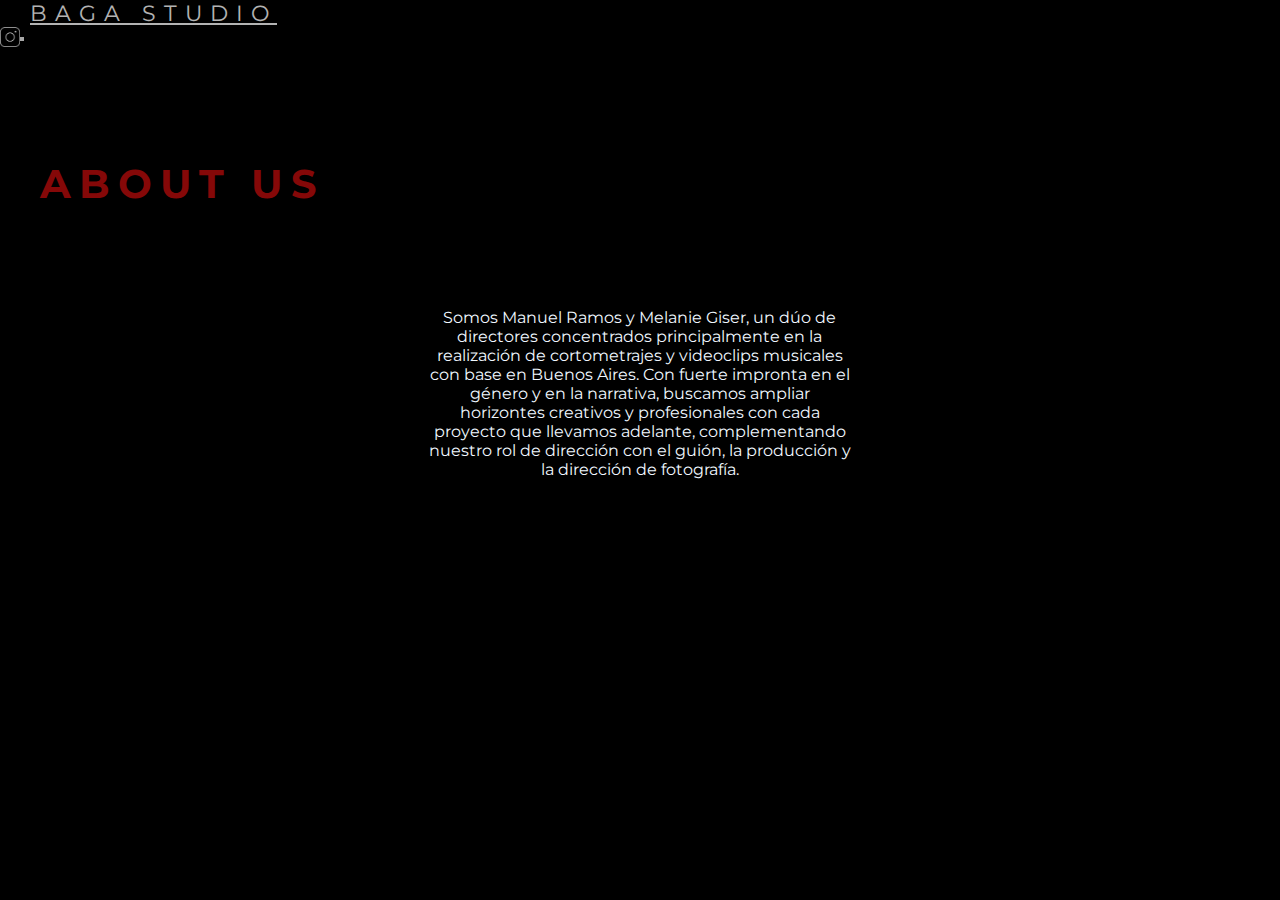
<file: pages/aboutus.html>
<!DOCTYPE html>
<html lang="en">

<head>
    <meta charset="UTF-8">
    <meta http-equiv="X-UA-Compatible" content="IE=edge">
    <meta name="viewport" content="width=device-width, initial-scale=1.0">
    <link href="https://cdn.jsdelivr.net/npm/bootstrap@5.1.3/dist/css/bootstrap.min.css" rel="stylesheet"
        integrity="sha384-1BmE4kWBq78iYhFldvKuhfTAU6auU8tT94WrHftjDbrCEXSU1oBoqyl2QvZ6jIW3" crossorigin="anonymous">
    <link rel="preconnect" href="https://fonts.googleapis.com">
    <link rel="preconnect" href="https://fonts.gstatic.com" crossorigin>
    <link href="https://cdn.jsdelivr.net/npm/bootstrap@5.1.3/dist/css/bootstrap.min.css" rel="stylesheet"
        integrity="sha384-1BmE4kWBq78iYhFldvKuhfTAU6auU8tT94WrHftjDbrCEXSU1oBoqyl2QvZ6jIW3" crossorigin="anonymous">

    <link
        href="https://fonts.googleapis.com/css2?family=Macondo&family=Oswald:wght@200&family=Permanent+Marker&display=swap"
        rel="stylesheet">
    <link rel="preconnect" href="https://fonts.googleapis.com">
    <link rel="preconnect" href="https://fonts.gstatic.com" crossorigin>
    <link
        href="https://fonts.googleapis.com/css2?family=Josefin+Sans:ital,wght@0,100;0,200;0,300;0,500;0,600;0,700;1,100;1,200;1,300;1,400;1,500;1,600;1,700&family=Montserrat:wght@300&display=swap"
        rel="stylesheet">
    <link rel="stylesheet" href="../css/styles.css">

    <link rel="shortcut icon" href="../imagenes/BagaStudio_logo.png" type="image/x-icon">

    <title>Baga Studio | Contacto</title>
</head>

<body class="fondo">
    <header>
        <nav class="navbar navbar-light  fixed-top">
            <div class="container-fluid ">
                <a id="anchor__bagaStudio__logo" class="navbar-brand baga font" style="color:white ;"
                    href="../index.html">BAGA STUDIO</a>
                <div class="derecha">
                    <a href="https://www.instagram.com/bagastuddio/" target="new" class="logo__insatagram__navbar"
                        title="Instagram Baga"><img src="../imagenes/instagram_logo.png" alt="Instagram" width="20"
                            height="20"></a>
                    <button class="navbar-toggler" type="button" data-bs-toggle="offcanvas"
                        data-bs-target="#offcanvasNavbar" aria-controls="offcanvasNavbar">
                        <span class="navbar-toggler-icon"></span>
                    </button>
                </div>
                <div class="offcanvas offcanvas-end" tabindex="-1" id="offcanvasNavbar"
                    aria-labelledby="offcanvasNavbarLabel">
                    <div class="offcanvas-header">

                        <button type="button" class="btn-close text-reset" data-bs-dismiss="offcanvas"
                            aria-label="Close"></button>

                    </div>
                    <div class="offcanvas-body">
                        <ul class="navbar-nav justify-content-end flex-grow-1 pe-3">
                            <li class="nav-item">
                                <a class="nav-link active text-underline-hover" aria-current="page"
                                    href="../index.html">HOME</a>
                            </li>
                            <li class="nav-item">
                                <a class="nav-link active" href="./works.html">VIDEOCLIPS</a>
                            </li>
                            <li class="nav-item">
                                <a class="nav-link active" href="./shortfilms.html">SHORTFILMS</a>
                            </li>
                            <li class="nav-item">
                                <a class="nav-link active" href="./aboutus.html">ABOUT US</a>
                            </li>
                            <li class="nav-item">
                                <a class="nav-link active" href="contacto.html">CONTACT</a>
                            </li>
                        </ul>
                    </div>
                </div>
            </div>
        </nav>
    </header>

    <section id="aboutUs__tituloYtexto__container">

        <div id="aboutUs__titulo__container">
            <h2>ABOUT US</h2>
        </div>

        <div id="aboutUs__texto__container">
            <p>Somos Manuel Ramos y Melanie Giser, un dúo de directores concentrados principalmente en la realización de
                cortometrajes y videoclips musicales con base en Buenos Aires. Con fuerte impronta en el género y en la
                narrativa, buscamos ampliar horizontes creativos y profesionales con cada proyecto que llevamos
                adelante, complementando nuestro rol de dirección con el guión, la producción y la dirección de
                fotografía.
        </div>

    </section>

    <script src="https://cdn.jsdelivr.net/npm/bootstrap@5.1.3/dist/js/bootstrap.bundle.min.js"
        integrity="sha384-ka7Sk0Gln4gmtz2MlQnikT1wXgYsOg+OMhuP+IlRH9sENBO0LRn5q+8nbTov4+1p"
        crossorigin="anonymous"></script>
</body>

</html>
</file>
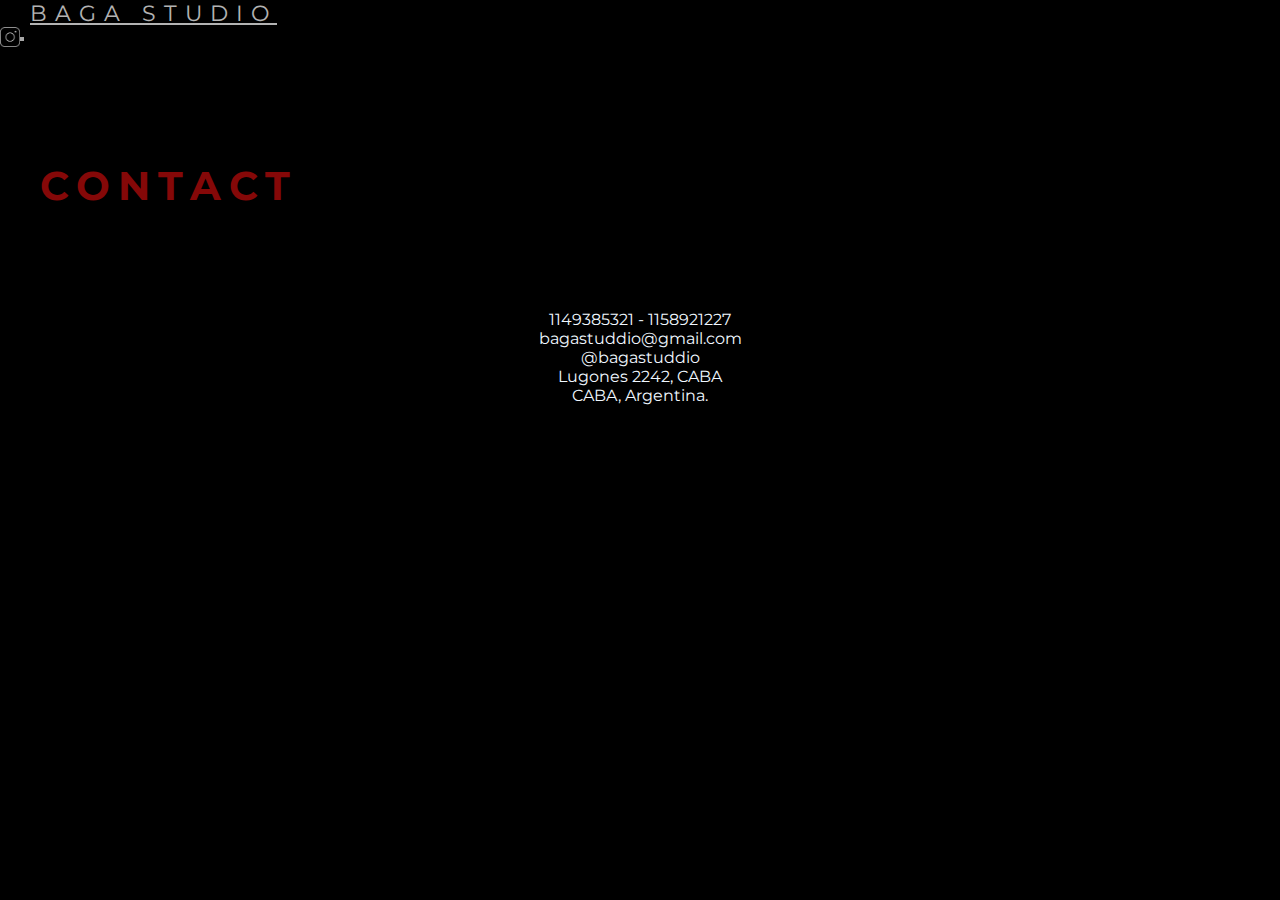
<file: pages/contacto.html>
<!DOCTYPE html>
<html lang="en">

<head>
    <meta charset="UTF-8">
    <meta http-equiv="X-UA-Compatible" content="IE=edge">
    <meta name="viewport" content="width=device-width, initial-scale=1.0">
    <link href="https://cdn.jsdelivr.net/npm/bootstrap@5.1.3/dist/css/bootstrap.min.css" rel="stylesheet"
        integrity="sha384-1BmE4kWBq78iYhFldvKuhfTAU6auU8tT94WrHftjDbrCEXSU1oBoqyl2QvZ6jIW3" crossorigin="anonymous">
    <link rel="preconnect" href="https://fonts.googleapis.com">
    <link rel="preconnect" href="https://fonts.gstatic.com" crossorigin>
    <link href="https://cdn.jsdelivr.net/npm/bootstrap@5.1.3/dist/css/bootstrap.min.css" rel="stylesheet"
        integrity="sha384-1BmE4kWBq78iYhFldvKuhfTAU6auU8tT94WrHftjDbrCEXSU1oBoqyl2QvZ6jIW3" crossorigin="anonymous">

    <link
        href="https://fonts.googleapis.com/css2?family=Macondo&family=Oswald:wght@200&family=Permanent+Marker&display=swap"
        rel="stylesheet">
    <link rel="preconnect" href="https://fonts.googleapis.com">
    <link rel="preconnect" href="https://fonts.gstatic.com" crossorigin>
    <link
        href="https://fonts.googleapis.com/css2?family=Josefin+Sans:ital,wght@0,100;0,200;0,300;0,500;0,600;0,700;1,100;1,200;1,300;1,400;1,500;1,600;1,700&family=Montserrat:wght@300&display=swap"
        rel="stylesheet">
    <link rel="stylesheet" href="../css/styles.css">

    <link rel="shortcut icon" href="../imagenes/BagaStudio_logo.png" type="image/x-icon">

    <title>Baga Studio | Contacto</title>
</head>

<body class="fondo">
    <header>
        <nav class="navbar navbar-light  fixed-top">
            <div class="container-fluid ">
                <a id="anchor__bagaStudio__logo" class="navbar-brand baga font" style="color:white ;"
                    href="../index.html">BAGA STUDIO</a>
                <div class="derecha">
                    <a href="https://www.instagram.com/bagastuddio/" target="new" class="logo__insatagram__navbar"
                        title="Instagram Baga"><img src="../imagenes/instagram_logo.png" alt="Instagram" width="20"
                            height="20"></a>
                    <button class="navbar-toggler" type="button" data-bs-toggle="offcanvas"
                        data-bs-target="#offcanvasNavbar" aria-controls="offcanvasNavbar">
                        <span class="navbar-toggler-icon"></span>
                    </button>
                </div>
                <div class="offcanvas offcanvas-end" tabindex="-1" id="offcanvasNavbar"
                    aria-labelledby="offcanvasNavbarLabel">
                    <div class="offcanvas-header">

                        <button type="button" class="btn-close text-reset" data-bs-dismiss="offcanvas"
                            aria-label="Close"></button>

                    </div>
                    <div class="offcanvas-body">
                        <ul class="navbar-nav justify-content-end flex-grow-1 pe-3">
                            <li class="nav-item">
                                <a class="nav-link active text-underline-hover" aria-current="page"
                                    href="../index.html">HOME</a>
                            </li>
                            <li class="nav-item">
                                <a class="nav-link active" href="./works.html">VIDEOCLIPS</a>
                            </li>
                            <li class="nav-item">
                                <a class="nav-link active" href="./shortfilms.html">SHORTFILMS</a>
                            </li>
                            <li class="nav-item">
                                <a class="nav-link active" href="./aboutus.html">ABOUT US</a>
                            </li>
                            <li class="nav-item">
                                <a class="nav-link active" href="contacto.html">CONTACT</a>
                            </li>
                        </ul>
                    </div>
                </div>
            </div>
        </nav>
    </header>

    <main>
        <section class="container-fluid contacto">

            <div id="contacto__titulo__container" class="col-2">
                <h2 class="contacto__titulo">CONTACT</h2>
            </div>
            <div id="contactUs__information__container">

                <p class="contenedorinfo--itemC"> <a>1149385321 - 1158921227</a></p>
                <p class="contenedorinfo--itemC">bagastuddio@gmail.com</p>
                <p class="contenedorinfo--itemC">@bagastuddio</p>
                <p class="contenedorinfo--itemC">Lugones 2242, CABA </p>
                <p class="contenedorinfo--itemC">CABA, Argentina.</p>
            </div>


        </section>
    </main>


    <script src="https://cdn.jsdelivr.net/npm/bootstrap@5.1.3/dist/js/bootstrap.bundle.min.js"
        integrity="sha384-ka7Sk0Gln4gmtz2MlQnikT1wXgYsOg+OMhuP+IlRH9sENBO0LRn5q+8nbTov4+1p"
        crossorigin="anonymous"></script>
</body>

</html>
</file>
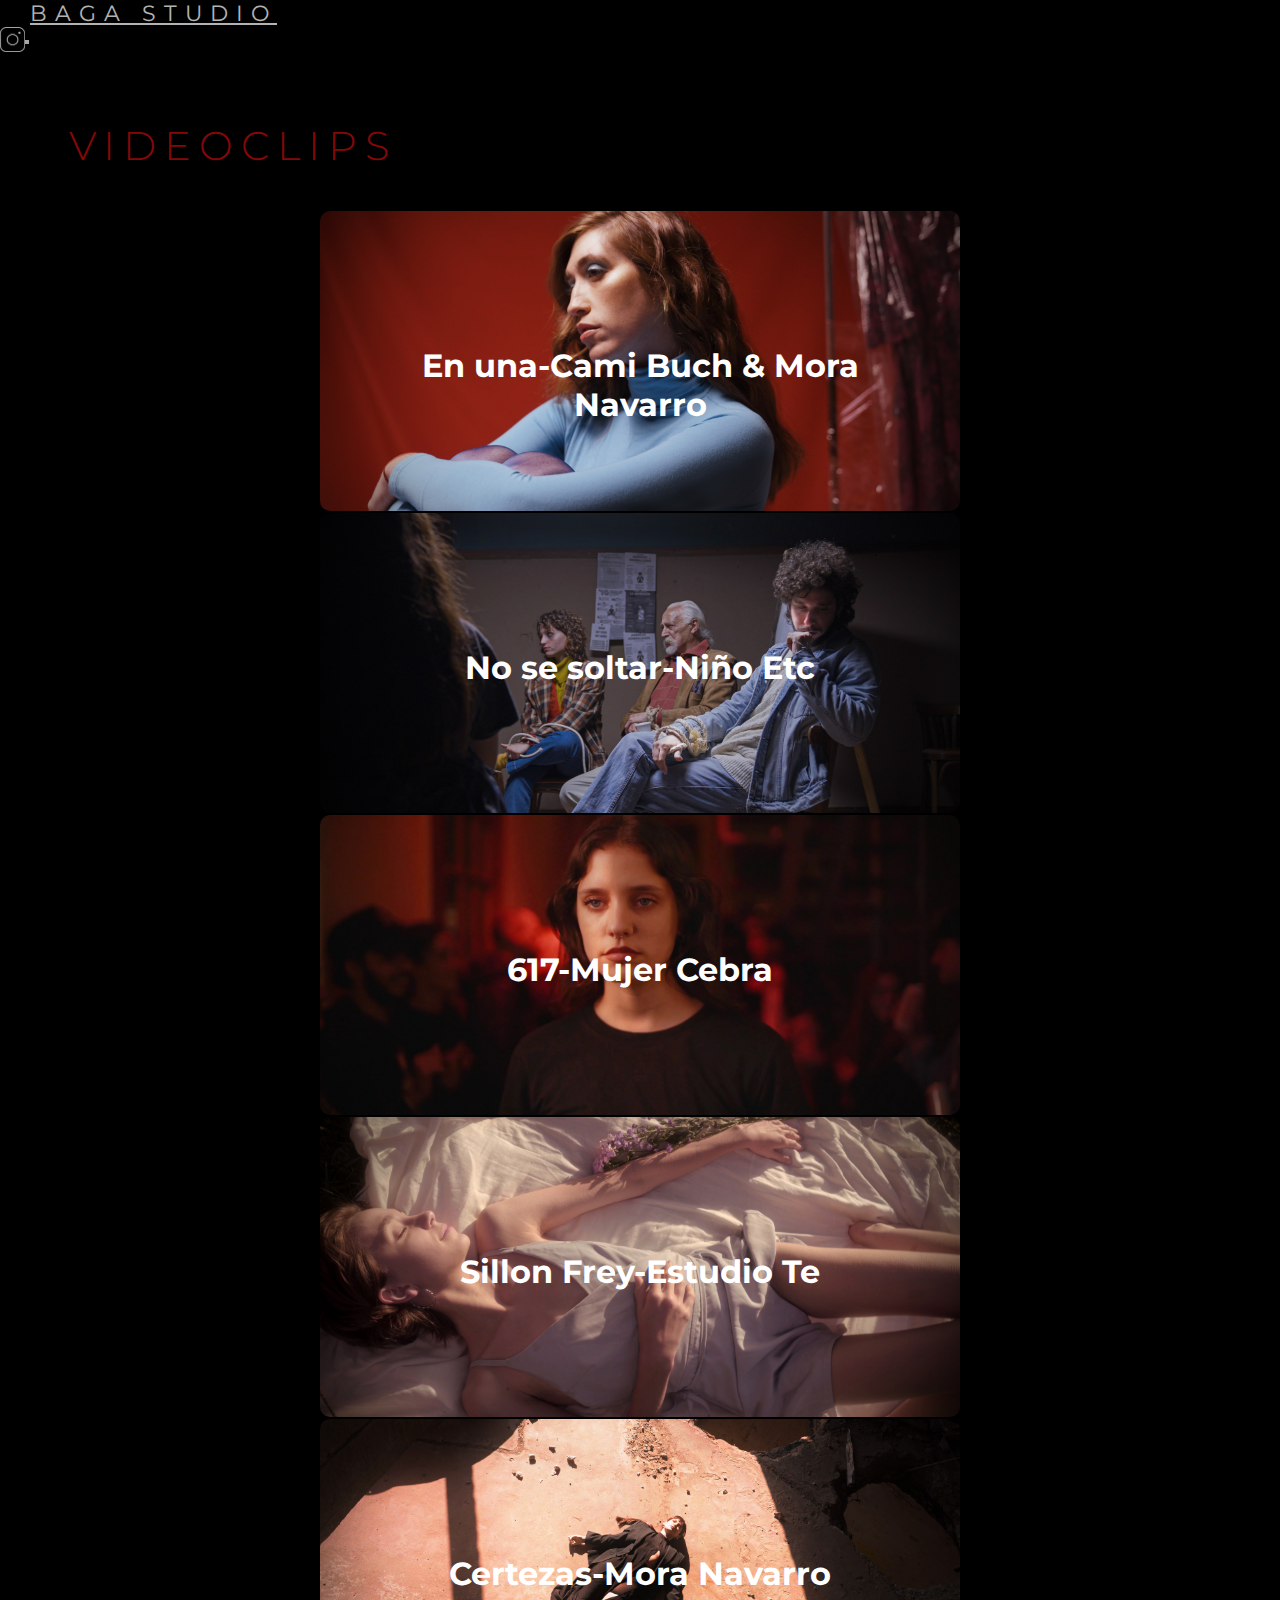
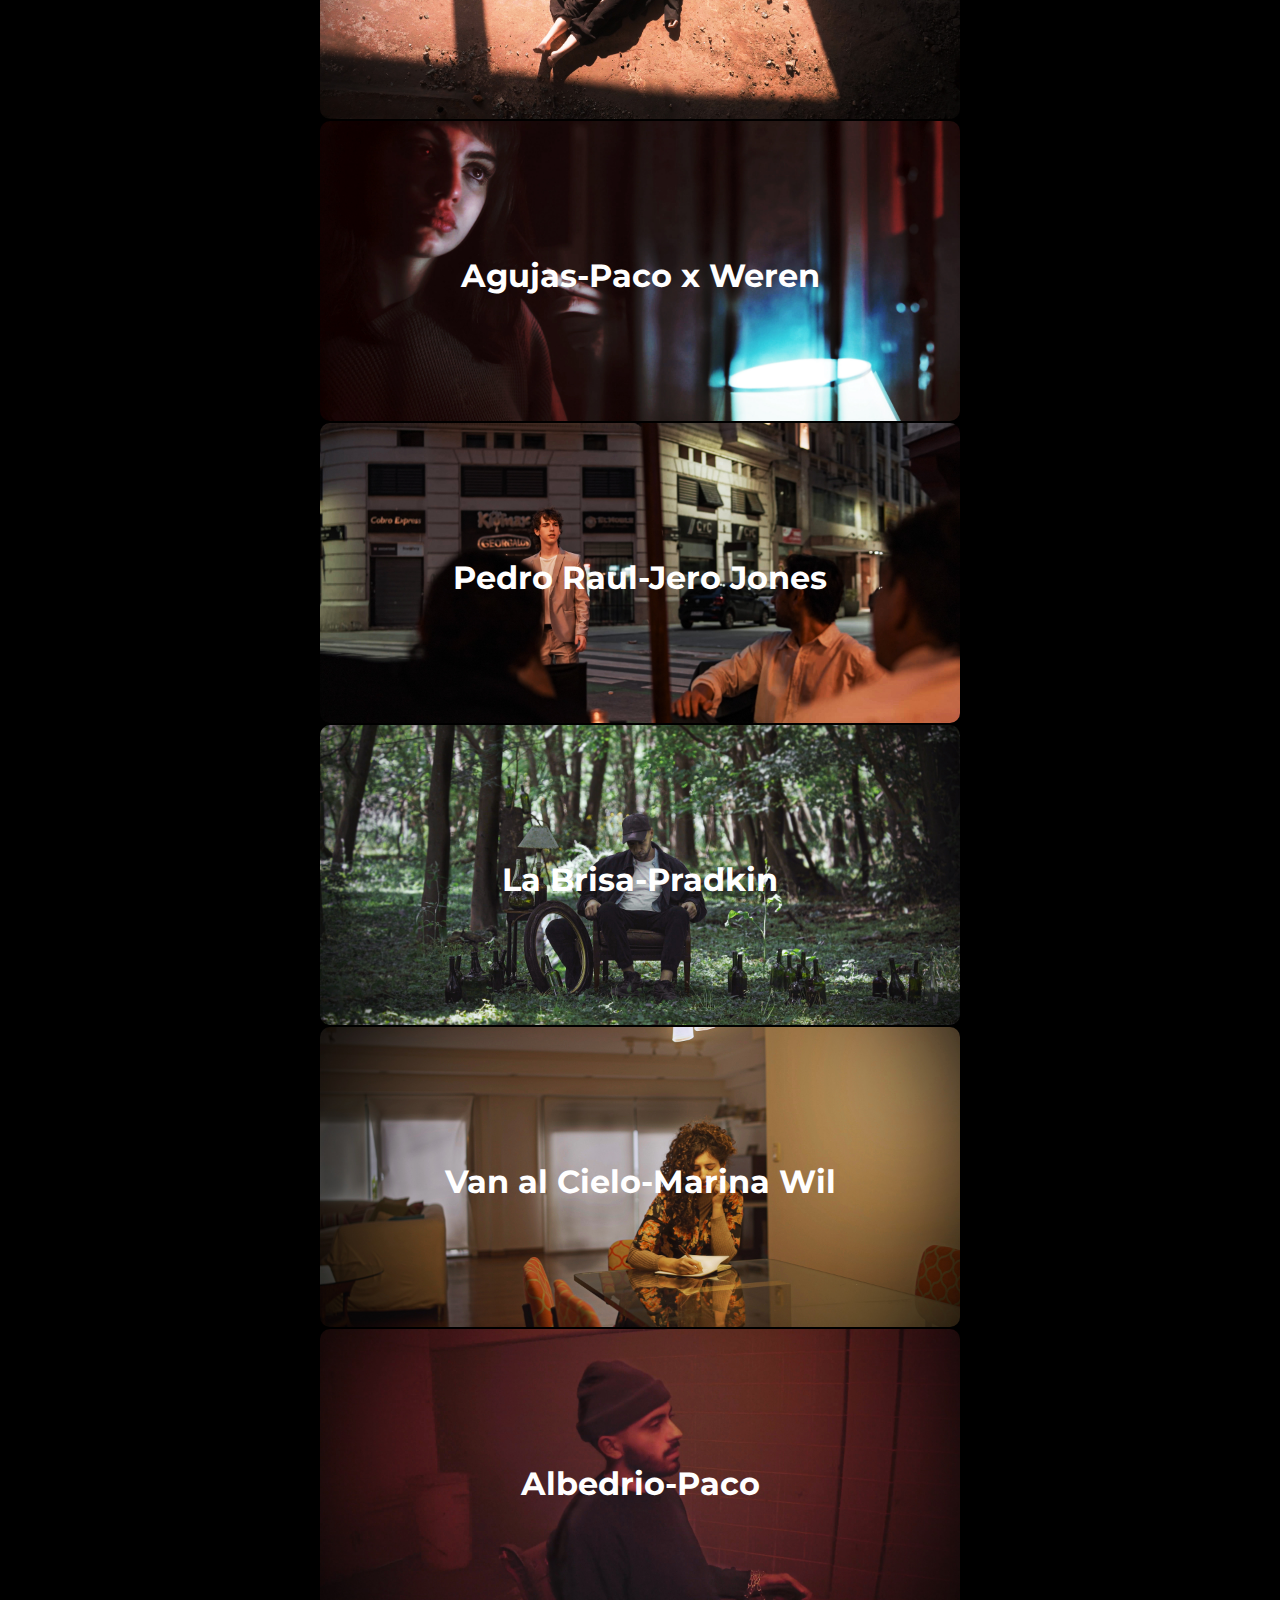
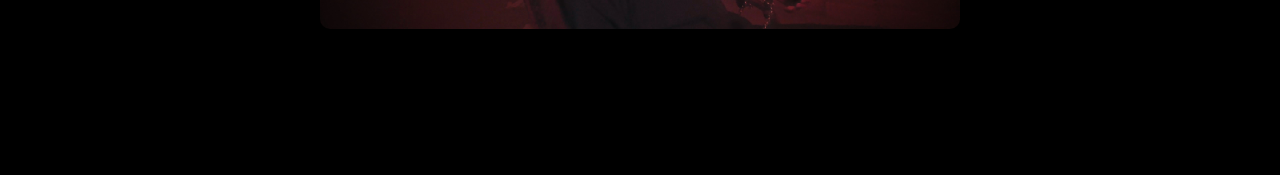
<file: pages/works.html>
<!DOCTYPE html>
<html lang="en">

<head>
    <meta charset="UTF-8">
    <meta http-equiv="X-UA-Compatible" content="IE=edge">
    <meta name="viewport" content="width=device-width, initial-scale=1.0">

    <!--Estilos-->
    <link href="https://cdn.jsdelivr.net/npm/bootstrap@5.1.3/dist/css/bootstrap.min.css" rel="stylesheet"
        integrity="sha384-1BmE4kWBq78iYhFldvKuhfTAU6auU8tT94WrHftjDbrCEXSU1oBoqyl2QvZ6jIW3" crossorigin="anonymous">
    <link rel="stylesheet" href="../css/styles.css">

    <!--Tpografias-->
    <link rel="preconnect" href="https://fonts.googleapis.com">
    <link rel="preconnect" href="https://fonts.gstatic.com" crossorigin>
    <link
        href="https://fonts.googleapis.com/css2?family=Fira+Sans&family=Montserrat:ital,wght@0,100;0,200;0,300;0,400;0,500;0,600;0,700;0,800;0,900;1,100;1,200;1,300;1,400;1,500;1,600;1,700;1,800;1,900&display=swap"
        rel="stylesheet">

    <link rel="shortcut icon" href="../imagenes/BagaStudio_logo.png" type="image/x-icon">

    <title>Baga Studio | VideoClips</title>
</head>

<body class="fondoNegro__body">


    <div class="works__container">

        <div class="navBar">
            <nav class="navbar navbar-light  fixed-top">
                <div class="container-fluid ">
                    <div>
                        <a id="anchor__bagaStudio__logo" class="navbar-brand baga font" href="../index.html">BAGA
                            STUDIO</a>
                    </div>

                    <div class="derecha">
                        <a href="https://www.instagram.com/bagastuddio/" target="new" title="Instagram Baga"><img
                                src="../imagenes/instagram_logo.png" alt="Instagram" class="logo__insatagram__navbar"
                                width="25" height="25"></a>
                        <button class="navbar-toggler" type="button" data-bs-toggle="offcanvas"
                            data-bs-target="#offcanvasNavbar" aria-controls="offcanvasNavbar">
                            <span class="navbar-toggler-icon"></span>
                        </button>
                    </div>
                    <div class="offcanvas offcanvas-end" tabindex="-1" id="offcanvasNavbar"
                        aria-labelledby="offcanvasNavbarLabel">
                        <div id="btn-close__contenedor" class="offcanvas-header">

                            <button type="button" class="btn-close text-reset" data-bs-dismiss="offcanvas"
                                aria-label="Close"></button>
                        </div>
                        <div class="offcanvas-body">
                            <ul class="navbar-nav justify-content-end flex-grow-1 pe-3">
                                <li class="nav-item">
                                    <a class="nav-link active text-underline-hover" aria-current="page"
                                        href="../index.html">HOME</a>
                                </li>
                                <li class="nav-item">
                                    <a class="nav-link active" href="./works.html">VIDEOCLIPS</a>
                                </li>
                                <li class="nav-item"><a class="nav-link active" href="./shortfilms.html">SHORTFILMS</a>

                                </li>
                                <li class="nav-item">
                                    <a class="nav-link active" href="./aboutus.html">ABOUT US</a>
                                </li>
                                <li class="nav-item">
                                    <a class="nav-link active" href="./contacto.html">CONTACT</a>
                                </li>
                            </ul>
                        </div>
                    </div>
                </div>
            </nav>
        </div>


        <div class="works__nombresDeArtistas__container container">
            <div class="row">
                <div class="col-12 col-md-12">
                    <h2>VIDEOCLIPS</h2>
                </div>

            </div>
        </div>


        <section id="imagenes__container" class="works__imagenes__container">
            <div class="centrar__imagenes__container">
                <!--Contenido Dinamico-->
            </div>
        </section>
        <section class="works__redesMobile__container">
            <div> <a href="https://www.instagram.com/bagastuddio/" target="new" title="Instagram Baga"><img
                        src="../imagenes/instagram_logo.png" alt="Instagram" class="logo__insatagramMobile__footer"
                        width="40" height="40"></a></div>


        </section>
    </div>

    <script src="https://cdn.jsdelivr.net/npm/bootstrap@5.1.3/dist/js/bootstrap.bundle.min.js"
        integrity="sha384-ka7Sk0Gln4gmtz2MlQnikT1wXgYsOg+OMhuP+IlRH9sENBO0LRn5q+8nbTov4+1p" crossorigin="anonymous">
        </script>
    <script src="../js/clips.js">

    </script>
</body>

</html>
</file>
<file: css/styles.css>
@charset "UTF-8";
/*GENERALES*/
/*flechas del carousel*/
.works__container {
  position: relative;
  display: grid;
  grid-template-columns: 1fr;
  grid-template-rows: 0.05fr 0.05fr 1.5fr 0.05fr;
  grid-auto-columns: 1fr;
  gap: 0px 0px;
  grid-auto-flow: row;
  grid-template-areas: "navBar" "works__nombresDeArtistas__container" "works__imagenes__container" "works__footer";
}

.shortfilms__container {
  display: grid;
  grid-template-columns: 1fr;
  grid-template-rows: 0.3fr 0.3fr 2.5fr;
  grid-auto-columns: 1fr;
  gap: 0px 0px;
  grid-auto-flow: row;
  grid-template-areas: "navBar__container" "shortfilms__title__container" "shortfilms__videos__container";
}

.navBar__container {
  grid-area: navBar__container;
}

.shortfilms__title__container {
  grid-area: shortfilms__title__container;
}

.shortfilms__videos__container {
  display: grid;
  grid-template-columns: 2.5fr;
  grid-template-rows: 1fr 1fr;
  gap: 0px 0px;
  grid-auto-flow: row;
  grid-template-areas: "shortfilms__video1__container" "shortfilms__video2__container";
  grid-area: shortfilms__videos__container;
  justify-items: center;
}

.shortfilms__video1__container {
  display: grid;
  grid-template-columns: 1fr 1fr 1fr;
  grid-template-rows: 1fr 1fr 1fr;
  gap: 0px 0px;
  grid-auto-flow: row;
  grid-template-areas: "video1__image__container video1__image__container video1__image__container" "video1__image__container video1__image__container video1__image__container" "video1__sinopsis__container video1__sinopsis__container video1__sinopsis__container";
  grid-area: shortfilms__video1__container;
}

.video1__image__container {
  grid-area: video1__image__container;
}

.video1__sinopsis__container {
  grid-area: video1__sinopsis__container;
}

.shortfilms__video2__container {
  display: grid;
  grid-template-columns: 1fr 1fr 1fr;
  grid-template-rows: 1fr 1fr 1fr;
  gap: 0px 0px;
  grid-auto-flow: row;
  grid-template-areas: "video2__image__container video2__image__container video2__image__container" "video2__image__container video2__image__container video2__image__container" "video2__sinopsis__container video2__sinopsis__container video2__sinopsis__container";
  grid-area: shortfilms__video2__container;
}

.video2__image__container {
  grid-area: video2__image__container;
}

.video2__sinopsis__container {
  grid-area: video2__sinopsis__container;
}

.shortfilms__margin__left {
  grid-area: shortfilms__margin__left;
}

.shortfilms__margin__right {
  grid-area: shortfilms__margin__right;
}

.navbar-light .navbar-toggler {
  border-color: transparent;
}

.navbar-toggler:focus {
  text-decoration: none;
  outline: 0;
  box-shadow: 0 0 0 0.0rem;
}

.offcanvas {
  position: fixed;
  bottom: 0;
  z-index: 1045;
  display: flex;
  flex-direction: column;
  max-width: 100%;
  visibility: hidden;
  background-color: rgba(0, 0, 0, 0.01);
  background-clip: padding-box;
  outline: 0;
  transition: transform .3s ease-in-out;
}

.navbar-nav {
  align-items: flex-end;
}

.fondo {
  background-color: black;
}

.offcanvas-end {
  border-left: none;
}

.offcanvas-backdrop.show {
  opacity: .9;
}

.derecha {
  display: flex;
  align-items: center;
}

.navbar-brand {
  z-index: 100;
}

.navbar {
  background-color: black;
  opacity: 70%;
}

#btn-close__contenedor {
  position: relative;
}

#index__imagenCarrousel__container {
  position: relative;
}

#index__imagenCarrousel__container div {
  position: absolute;
  top: 46%;
  right: 22%;
  text-align: center;
  cursor: pointer;
}

#carouselExampleControls {
  margin-top: -25px;
  padding: 0;
}

#index__cards__container {
  margin: 0;
  padding: 0;
  width: 100vw;
  height: 100vh;
}

#index__imagenCarrousel__container {
  width: 100vw;
  height: 100vh;
  margin-top: 0;
}

#index__imagen__carrousel {
  width: 100%;
  height: 100%;
  object-fit: cover;
}

.carousel-caption {
  position: absolute;
  right: 15%;
  bottom: 1.25rem;
  left: 38%;
  top: 38%;
  padding-top: 1.25rem;
  padding-bottom: 10.12rem;
  text-align: center;
  cursor: pointer;
  width: 25%;
  height: 15%;
}

.cuerpo {
  background-color: black;
}

.works__nombresDeArtistas__container {
  display: flex;
  justify-content: center;
  align-items: baseline;
  grid-area: works__nombresDeArtistas__container;
}

.works__nombresDeArtistas__container div {
  width: 40%;
  margin-top: 40px;
  margin-bottom: 20px;
}

.works__coversVideos__container {
  grid-area: works__coversVideos__container;
  display: flex;
  flex-wrap: wrap;
}

#imagenes__container {
  display: flex;
  flex-wrap: wrap;
  justify-content: center;
  align-items: center;
}

.centrar__imagenes__container {
  display: flex;
  flex-wrap: wrap;
  justify-content: center;
  align-items: center;
}

.card__container {
  width: 50%;
  height: 300px;
  background-color: black;
  position: relative;
  border: solid black 1px;
  cursor: pointer;
}

.card__info {
  position: absolute;
  top: 45%;
  right: 18%;
  cursor: pointer;
  text-align: center;
  width: 60%;
}

.video__container {
  position: relative;
}

.works__footer {
  color: black;
  text-align: center;
}

.shortFilms__body {
  position: relative;
}

.shortfilms__carrousel__container {
  position: absolute;
  width: 85%;
  top: 12%;
  right: 6%;
}

.shortfilms__container {
  background-color: black;
}

.shortfilms__video1__container {
  display: flex;
  flex-direction: column;
  position: relative;
  width: 90%;
  background: url("../imagenes/dark-circles.png");
  border-radius: 10px;
  margin-bottom: 50px;
}

.video1__image__container {
  display: flex;
  justify-content: center;
  align-items: center;
  width: 100%;
  cursor: pointer;
}

.video1__image__container img:hover {
  opacity: 40%;
  transition: ease-in-out 0.7s;
}

.shortfilms__premios__container {
  display: flex;
  justify-content: space-between;
  align-items: center;
  position: absolute;
  top: 0%;
  left: 2%;
  width: 95%;
}

.video1__titulo__container {
  position: absolute;
  top: 60%;
  right: 76%;
  letter-spacing: 5px;
}

.video1__sinopsis__container {
  display: flex;
  justify-content: center;
  align-items: center;
  margin-top: 30px;
  margin-bottom: 30px;
}

.video1__sinopsis__container p {
  width: 80%;
  color: gainsboro;
  font-family: "Montserrat";
  text-align: center;
  margin-top: 20px;
}

.shortfilms__video2__container {
  display: flex;
  flex-direction: column;
  position: relative;
  width: 90%;
  background: url("../imagenes/dark-circles.png");
  border-radius: 10px;
}

.video2__image__container {
  display: flex;
  justify-content: center;
  align-items: center;
  width: 100%;
  cursor: pointer;
}

.video2__image__container img:hover {
  opacity: 40%;
  transition: ease-in-out 0.7s;
}

.video2__titulo__container {
  position: absolute;
  top: 55%;
  right: 86%;
  letter-spacing: 5px;
}

.video2__sinopsis__container {
  display: flex;
  justify-content: center;
  align-items: center;
  margin-top: 20px;
  margin-bottom: 20px;
}

.video2__sinopsis__container p {
  width: 80%;
  color: gainsboro;
  font-family: "Montserrat";
  text-align: center;
  margin-top: 20px;
}

/*

#shortfilms__imagenesCarrousel__container{
    padding-top: 80px;
    cursor: pointer;
}

.carrousel-captionCortos{
    position:relative;
}

.shortfilms__premios__container{
    display:flex;
    position: absolute;
    top: -30px; right: 20%;
}

.shortfilms__premios__container div{
    display:flex;
    justify-content:center;
    align-items:center;
}

#carrouselItem__1 .imagenesCortosh5{
    position:absolute;
    top:48%;right:70%;
}

#carrouselItem__1 .textoCortos {
    position:absolute;
    bottom:0%;left:25%;;
    width:60%;
    text-align: center;
}

#carrouselItem__2 .imagenesCortosh5{
    position:absolute;
    top:48%;right:70%;
}

#carrouselItem__2 .textoCortos {
    position:absolute;
    bottom:0%;left:25%;
    width:60%;
    text-align: center;
}
*/
.navbar-light .navbar-toggler {
  border-color: transparent;
}

#aboutUs__tituloYtexto__container {
  margin-top: 8rem;
  display: flex;
  flex-direction: column;
  align-items: center;
}

#aboutUs__titulo__container {
  width: 30%;
  text-align: center;
  margin-top: -20px;
  margin-left: -1018px;
}

#aboutUs__texto__container {
  width: 30%;
  text-align: center;
  margin-top: 100px;
}

#contactUs__information__container {
  display: flex;
  flex-direction: column;
  justify-content: center;
  align-items: center;
  margin-top: 100px;
}

* {
  margin: 0;
  padding: 0;
}

/*Cruz del menu desplegable*/
.offcanvas-header .btn-close {
  padding: 0.5rem 0.5rem;
  margin-top: 0rem;
  margin-right: -0.5rem;
  margin-bottom: -0.5rem;
}

#anchor__bagaStudio__logo {
  margin-left: 30px;
}

.navbar-nav {
  margin-top: 10px;
}

.row1 > * {
  flex-shrink: 0;
  max-width: 100%;
  padding-right: calc(var(--bs-gutter-x) * .5);
  padding-left: calc(var(--bs-gutter-x) * .5);
  margin-top: var(--bs-gutter-y);
}

.roww > * {
  flex-shrink: 0;
  max-width: 100%;
  padding-right: calc(var(--bs-gutter-x) * .5);
  padding-left: calc(var(--bs-gutter-x) * .5);
  margin-top: var(--bs-gutter-y);
}

#index__flechaIzquierda__carrousel {
  margin-left: -250px;
}

#index__flechaDerecha__carrousel {
  margin-right: -210px;
}

.works__nombresDeArtistas__container div h2 {
  margin-top: -15px;
  margin-left: -415px;
}

.works__footer {
  margin-top: 20px;
}

.shortfilms__title__container {
  margin-top: 50px;
  margin-left: 50px;
}

/*

.contendor__TituloCortos {
    margin-top: 100px;
}

.cortos__img__marginT {
    margin-top: 150px;
    margin-bottom: 150px;
}

#shortfilms__imagenesCarrousel__container{
    padding-top: 80px;
}

.shortfilms__premios__container div{
    padding-left: 50px;
}

#shortfilms__flechaIzquierda__carrousel{
    margin-left: -110px;
    margin-bottom: -120px;
}

#shortfilms__flechaDerecha__carrousel {
    margin-right: -110px;
    margin-bottom: -120px;
}

*/
.aboutUs__tituloYtexto__container {
  margin-top: 150px;
  margin-left: 250px;
  margin-right: 280px;
}

.contacto {
  margin-top: 100px;
}

.contenedorinfo {
  padding-left: 330px;
  margin-top: 15px;
}

.font {
  font-family: "Montserrat";
}

#anchor__bagaStudio__logo {
  color: white;
}

#index__imagenCarrousel__container div h5 {
  font-family: "Montserrat";
  color: white;
  font-size: 3rem;
  text-align: center;
}

/*
#index__imagenCarrousel__container div p em{
    font-family: "Montserrat";
    color:white;
    font-size: 2rem;
    text-align: center;
}
*/
.works__nombresDeArtistas__container div h2 {
  font-family: "Montserrat";
  font-size: 40px;
  color: #850808;
  letter-spacing: 8px;
  font-weight: 300;
}

.card__info h3 {
  font-family: "Montserrat";
  color: white;
  cursor: pointer;
  font-size: 2rem;
}

@media (max-width: 1401px) {
  .card_info h3 {
    font-size: 1.8rem;
  }
}

@media (max-width: 1301px) {
  .card_info h3 {
    font-size: 1.6rem;
  }
}

@media (max-width: 1201px) {
  .card_info h3 {
    font-size: 1.4rem;
  }
}

@media (max-width: 1101px) {
  .card_info h3 {
    font-size: 1.2rem;
  }
}

/*
.card__info p{
    .card__info h3{
        font-family: "Montserrat";
        color:white;
        cursor:pointer;
        font-size: 1.8rem;
    }
}
*/
.shortfilms__titulo {
  font-size: 40px;
  font-family: "Montserrat";
  color: #850808;
  letter-spacing: 8px;
  padding-top: 70px;
}

.video1__titulo__container h5 strong {
  font-family: "Montserrat";
  color: #850808;
  font-size: 3rem;
}

.video2__titulo__container h5 strong {
  font-family: "Montserrat";
  color: #850808;
  font-size: 3rem;
}

/*
#carrouselItem__1 .imagenesCortosh5{
    font-family: "Montserrat";
    color:$colorTipografiaTitulosDeSeccion;
}

#carrouselItem__2 .imagenesCortosh5{
    font-family: "Montserrat";
    color:$colorTipografiaTitulosDeSeccion;
}

#carrouselItem__3 .imagenesCortosh5{
    font-family: "Montserrat";
    color:$colorTipografiaTitulosDeSeccion;
}

#carrouselItem__4 .imagenesCortosh5{
    font-family: "Montserrat";
    color:$colorTipografiaTitulosDeSeccion;
}

.imagenesCortosh5 strong {
    font-family: "Montserrat";
}

*/
.baga {
  font-size: 22px;
  letter-spacing: 8px;
}

#aboutUs__titulo__container h2 {
  padding-top: 0px;
  padding-left: 0px;
  letter-spacing: 8px;
  font-size: 40px;
  font-family: "Montserrat";
  color: #850808;
}

.contacto__titulo {
  font-family: "Montserrat";
  letter-spacing: 8px;
  font-size: 40px;
  color: #850808;
  padding-top: 70px;
  padding-left: 300px;
}

a p {
  color: white;
}

.navbar-light .navbar-nav .nav-link.active,
.navbar-light .navbar-nav .show > .nav-link {
  color: white;
  font-size: 20px;
}

.navbar-light .navbar-nav .nav-link {
  color: white;
  font-size: 20px;
  font-family: "Montserrat";
}

.carousel-caption {
  color: #fff;
  font-family: "Montserrat";
  font-size: 40px;
}

#index__imagenCarrousel__container div p {
  font-family: "Montserrat";
  color: white;
  font-size: 3rem;
}

.card__info {
  font-size: medium;
  color: white;
  font-family: "Montserrat";
}

.card__info p {
  font-family: "Montserrat";
  color: white;
  cursor: pointer;
  font-size: 2rem;
}

.works__footer {
  font-family: "Montserrat";
}

.textoOficialSelection__shortfilms {
  font-family: "Montserrat";
  color: white;
  font-size: 20px;
}

#aboutUs__texto__container p {
  font-family: "Montserrat";
  font-size: 1rem;
  color: aliceblue;
}

.contenedorinfo {
  line-height: 1.2;
}

.contenedorinfo--itemC {
  color: aliceblue;
  font-size: 1rem;
  font-family: "Montserrat";
  list-style-type: none;
  text-decoration: none;
}

#btnCerrar {
  position: absolute;
  top: 25px;
  left: 30px;
  width: 20px;
  height: 10px;
  font-size: 2.3rem;
  color: #D4D4D4;
  font-weight: lighter;
  background-color: transparent;
  border: transparent solid 2px;
}

.navbar-light .navbar-toggler-icon {
  background-image: url(../imagenes/Hamburgesa.png);
}

.btn-close {
  background: url(../imagenes/X.png);
  background-size: cover;
  height: 5px;
  width: 5px;
  position: absolute;
  top: 20px;
  right: 200px;
}

.imagen__container {
  width: 100%;
  height: 100%;
}

.card__container .imagen__container img {
  width: 100%;
  height: 100%;
  border-radius: 10px;
  object-fit: cover;
}

.image-view {
  position: fixed;
  top: 0;
  height: 100vh;
  background: rgba(0, 0, 0, 0.8);
  width: 100%;
  display: none;
}

.image-box {
  width: 70vw;
  height: 80vh;
  position: fixed;
  top: 57%;
  left: 50%;
  transform: translate(-50%, -50%);
  /*background: tomato;*/
  display: none;
}

#prev-btn, #next-btn {
  width: 0;
  height: 0;
  border-top: 20px solid transparent;
  border-bottom: 20px solid transparent;
  position: absolute;
  top: 50%;
  transform: translateY(-50%);
  transition: all 0.5s ease;
  cursor: pointer;
}

#prev-btn {
  border-right: 40px solid grey;
  left: -50px;
}

#next-btn {
  border-left: 40px solid grey;
  right: -50px;
}

#next-btn:hover, #prev-btn:hover {
  opacity: 0.6;
}

.imagenesCortos {
  width: 100%;
  height: 50vh;
  object-fit: cover;
}

.shortfilms__premios__container div img {
  width: 200px;
  height: 190px;
}

.shortfilms__carousel__image {
  width: 100%;
  height: 500px;
  z-index: 100;
}

.video__container {
  width: 100vw;
  height: 100vh;
}

.video__index__container {
  width: 100vw;
  height: 100vh;
  margin-top: -30px;
}

.video1__index__container {
  width: 100vw;
  height: 100vh;
  margin-top: -30px;
}

.video__index__container video {
  width: 100%;
  height: 100%;
  margin-top: -15px;
}

.video1__index__container video {
  width: 100%;
  height: 100%;
  margin-top: 7px;
}

.video__container video {
  width: 100%;
  height: 100%;
  margin-bottom: -7px;
}

.offcanvas-header {
  padding: 1.95rem 1rem;
}

.card__container .imagen__container img:hover {
  opacity: 50%;
  transition: ease 0.9s;
}

.desaparecer {
  display: none;
}

.nublar {
  opacity: 10%;
}

.achicar {
  height: 0px;
}

#btnCerrar:hover {
  color: #F2F2F2;
}

@media (max-width: 400px) {
  .navbar > .container,
  .navbar > .container-fluid,
  .navbar > .container-lg,
  .navbar > .container-md,
  .navbar > .container-sm,
  .navbar > .container-xl,
  .navbar > .container-xxl {
    flex-direction: column;
  }
}

/*margenes de las flechas del carrousel*/
@media (max-width: 1400px) {
  #index__flechaIzquierda__carrousel {
    margin-left: -100px;
  }
}

@media (max-width: 1200px) {
  #index__flechaIzquierda__carrousel {
    margin-left: -70px;
  }
}

@media (max-width: 1024px) {
  #index__flechaIzquierda__carrousel {
    margin-left: -50px;
  }
}

@media (max-width: 768px) {
  #index__flechaIzquierda__carrousel {
    margin-left: -40px;
  }
}

@media (max-width: 1400px) {
  #index__flechaDerecha__carrousel {
    margin-right: -100px;
  }
}

@media (max-width: 1200px) {
  #index__flechaDerecha__carrousel {
    margin-right: -70px;
  }
}

@media (max-width: 1024px) {
  #index__flechaDerecha__carrousel {
    margin-right: -50px;
  }
}

@media (max-width: 768px) {
  #index__flechaDerecha__carrousel {
    margin-right: -40px;
  }
}

/*carrousel caption general posicion*/
@media (max-width: 1200px) {
  .carousel-caption {
    right: 10%;
    left: 40%;
  }
}

/*titulo de las imagenes*/
@media (max-width: 1200px) {
  .h5,
  h5 {
    font-size: 2.5rem;
  }
}

@media (max-width: 1024px) {
  .h5,
  h5 {
    font-size: 2.2rem;
  }
}

/*caption de camila bunch para centarlo sobre el titulo*/
@media (max-width: 1400px) {
  #carrouselItem__1 p {
    width: 140%;
  }
}

/*carrousel caption tamaños*/
@media (max-width: 1200px) {
  .carousel-caption {
    font-size: 35px;
  }
}

@media (max-width: 1024px) {
  .carousel-caption {
    font-size: 30px;
  }
}

/*Video pop up de carrousel*/
/*
@media (max-width:1200px) {
    .video__container__index video{
        width: 100%;
        min-height: 890px;
        margin-top: 0px;
        margin-bottom: -10px;
    }
}
*/
/*Video pop up de imagen*/
@media (max-width: 1300px) {
  .video__index__container video {
    margin-top: -25px;
  }
}

@media (max-width: 769px) {
  .works__container {
    position: relative;
    display: grid;
    grid-template-columns: 1fr;
    grid-template-rows: 0.05fr 0.05fr 3fr 0.1fr;
    grid-auto-columns: 1fr;
    gap: 0px 0px;
    grid-auto-flow: row;
    grid-template-areas: "navBar" "works__nombresDeArtistas__container" "works__imagenes__container" "works__footer";
  }
}

@media (max-width: 401px) {
  .works__container {
    position: relative;
    display: grid;
    grid-template-columns: 1fr;
    grid-template-rows: 0.05fr 0.15fr 3fr 0.1fr;
    grid-auto-columns: 1fr;
    gap: 0px 0px;
    grid-auto-flow: row;
    grid-template-areas: "navBar" "works__nombresDeArtistas__container" "works__imagenes__container" "works__footer";
  }
}

@media (max-width: 1200px) {
  .works__container {
    margin-bottom: 0px;
  }
}

@media (max-width: 769px) {
  .works__nombresDeArtistas__container div {
    margin-top: 40px;
  }
}

@media (max-width: 769px) {
  .works__nombresDeArtistas__container div {
    margin-top: 20px;
  }
}

/*tamaño cards*/
@media (max-width: 1200px) {
  .card__container {
    width: 50%;
    height: 250px;
  }
}

@media (max-width: 1000px) {
  .card__container {
    width: 50%;
    display: flex;
    justify-content: center;
  }
}

@media (max-width: 769px) {
  .card__container {
    width: 100%;
    display: flex;
    justify-content: center;
  }
  .card__container .imagen__container img {
    width: 100%;
    height: 100%;
    border-radius: 10px;
    object-fit: cover;
  }
}

/*titulo*/
@media (max-width: 1551px) {
  .works__nombresDeArtistas__container div h2 {
    margin-left: -395px;
  }
}

@media (max-width: 1501px) {
  .works__nombresDeArtistas__container div h2 {
    margin-left: -375px;
  }
}

@media (max-width: 1451px) {
  .works__nombresDeArtistas__container div h2 {
    margin-left: -360px;
  }
}

@media (max-width: 1400px) {
  .works__nombresDeArtistas__container div h2 {
    margin-left: -345px;
  }
}

@media (max-width: 1351px) {
  .works__nombresDeArtistas__container div h2 {
    margin-left: -330px;
  }
}

@media (max-width: 1301px) {
  .works__nombresDeArtistas__container div h2 {
    margin-left: -315px;
  }
}

@media (max-width: 1251px) {
  .works__nombresDeArtistas__container div h2 {
    margin-left: -300px;
  }
}

@media (max-width: 1200px) {
  .works__nombresDeArtistas__container div h2 {
    margin-left: -285px;
    margin-top: 60px;
  }
}

@media (max-width: 1151px) {
  .works__nombresDeArtistas__container div h2 {
    margin-left: -270px;
  }
}

@media (max-width: 1101px) {
  .works__nombresDeArtistas__container div h2 {
    margin-left: -255px;
  }
}

@media (max-width: 1151px) {
  .works__nombresDeArtistas__container div h2 {
    margin-left: -240px;
  }
}

@media (max-width: 1025px) {
  .works__nombresDeArtistas__container div h2 {
    margin-left: -230px;
    font-size: 35px;
  }
}

@media (max-width: 1001px) {
  .works__nombresDeArtistas__container div h2 {
    margin-left: -220px;
  }
}

@media (max-width: 993px) {
  .works__nombresDeArtistas__container div h2 {
    margin-left: -215px;
  }
}

@media (max-width: 951px) {
  .works__nombresDeArtistas__container div h2 {
    margin-left: -205px;
  }
}

@media (max-width: 901px) {
  .works__nombresDeArtistas__container div h2 {
    margin-left: -195px;
    font-size: 30px;
  }
}

@media (max-width: 851px) {
  .works__nombresDeArtistas__container div h2 {
    margin-left: -180px;
  }
}

@media (max-width: 801px) {
  .works__nombresDeArtistas__container div h2 {
    margin-left: -165px;
  }
}

@media (max-width: 769px) {
  .works__nombresDeArtistas__container div h2 {
    margin-left: -155px;
  }
}

@media (max-width: 701px) {
  .works__nombresDeArtistas__container div h2 {
    margin-left: -135px;
  }
}

@media (max-width: 651px) {
  .works__nombresDeArtistas__container div h2 {
    margin-left: -120px;
  }
}

@media (max-width: 601px) {
  .works__nombresDeArtistas__container div h2 {
    font-size: 25px;
    margin-left: -105px;
  }
}

@media (max-width: 551px) {
  .works__nombresDeArtistas__container div h2 {
    margin-left: -90px;
  }
}

@media (max-width: 501px) {
  .works__nombresDeArtistas__container div h2 {
    font-size: 26px;
    margin-left: -70px;
  }
}

@media (max-width: 451px) {
  .works__nombresDeArtistas__container div h2 {
    font-size: 26px;
    margin-left: -60px;
  }
}

/*posicion titulo de cards*/
@media (max-width: 1400px) {
  .card__info {
    top: 45%;
    right: 10%;
    width: 80%;
  }
}

@media (max-width: 1200px) {
  .card__info {
    top: 45%;
    right: 20%;
    width: 60%;
  }
}

@media (max-width: 600px) {
  .card__info h3 {
    font-size: 1.3rem;
  }
}

@media (max-width: 500px) {
  .card__info h3 {
    font-size: 1.3rem;
  }
}

@media (max-width: 401px) {
  .card__info h3 {
    font-size: 15px;
  }
}

/*videos pop up*/
/*
@media (max-width:1200px) {
    .video__container video{
    width: 100%;
    min-height: 850px;
    margin-top: -33px;
    object-fit: cover;
}
}
*/
@media (max-width: 1400px) {
  .shortfilms__titulo {
    font-size: 40px;
    color: #850808;
    letter-spacing: 8px;
    padding-top: 4px;
  }
}

@media (max-width: 600px) {
  .shortfilms__titulo {
    font-size: 25px;
  }
}

@media (max-width: 600px) {
  .video1__titulo__container h5 strong {
    font-size: 2rem;
  }
  .video2__titulo__container h5 strong {
    font-size: 2rem;
  }
}

@media (max-width: 480px) {
  .video1__titulo__container h5 strong {
    font-size: 1.5rem;
  }
  .video2__titulo__container h5 strong {
    font-size: 1.5rem;
  }
}

@media (max-width: 500px) {
  .shortfilms__titulo {
    margin-top: -35px;
    font-size: 26px;
  }
  .shortfilms__videos__container {
    margin-top: -13px;
  }
}

@media (max-width: 450px) {
  .shortfilms__titulo {
    margin-top: -40px;
    margin-left: -20px;
  }
}

@media (max-width: 400px) {
  .shortfilms__titulo {
    text-align: center;
    margin-left: -39px;
  }
}

@media (max-width: 360px) {
  .shortfilms__titulo {
    margin-left: -35px;
  }
}

@media (max-width: 320px) {
  .shortfilms__titulo {
    margin-left: -25px;
  }
}

/*titulo de lo cortometrjes*/
@media (max-width: 1400px) {
  #carrouselItem__2 .imagenesCortosh5 {
    top: 48%;
    left: 10%;
  }
  #carrouselItem__2 .textoCortos {
    position: absolute;
    bottom: 0%;
    left: 20%;
    width: 60%;
    text-align: center;
  }
}

/*Imagenes principales de los cortos*/
@media (max-width: 1000px) {
  .imagenesCortos {
    width: 100%;
    height: 100%;
  }
}

@media (max-width: 400px) {
  .imagenesCortos {
    width: 393px;
    height: 290px;
    object-fit: cover;
  }
}

@media (max-width: 390px) {
  .imagenesCortos {
    width: 385px;
    height: 287px;
  }
}

@media (max-width: 385px) {
  .imagenesCortos {
    width: 380px;
  }
}

@media (max-width: 380px) {
  .imagenesCortos {
    width: 375px;
  }
}

@media (max-width: 375px) {
  .imagenesCortos {
    width: 370px;
  }
}

@media (max-width: 370px) {
  .imagenesCortos {
    width: 365px;
  }
}

@media (max-width: 365px) {
  .imagenesCortos {
    width: 360px;
  }
}

@media (max-width: 360px) {
  .imagenesCortos {
    width: 355px;
  }
}

@media (max-width: 355px) {
  .imagenesCortos {
    width: 350px;
  }
}

@media (max-width: 350px) {
  .imagenesCortos {
    width: 345px;
  }
}

@media (max-width: 345px) {
  .imagenesCortos {
    width: 340px;
  }
}

@media (max-width: 340px) {
  .imagenesCortos {
    width: 335px;
  }
}

@media (max-width: 335px) {
  .imagenesCortos {
    width: 330px;
  }
}

@media (max-width: 325px) {
  .imagenesCortos {
    width: 320px;
  }
}

@media (max-width: 325px) {
  .imagenesCortos {
    width: 320px;
  }
}

/*acomodado de las sinopsis de los cortos*/
@media (max-width: 1400px) {
  #carrouselItem__1 div p {
    top: 70%;
    margin-left: -70px;
  }
}

/*carrousel de imagenes*/
@media (max-width: 1400px) {
  .image-box {
    height: 55vh;
    width: 90vw;
  }
}

@media (max-width: 992px) {
  .image-box {
    height: 55vh;
  }
}

@media (max-width: 992px) {
  .image-box {
    height: 55vh;
  }
}

@media (max-width: 992px) {
  .image-box {
    height: 55vh;
  }
}

@media (max-width: 1300px) {
  .video1__titulo__container {
    right: 74%;
  }
  .video2__titulo__container {
    right: 86%;
  }
}

@media (max-width: 1200px) {
  .video1__titulo__container {
    right: 70%;
  }
  .video2__titulo__container {
    right: 81%;
  }
}

@media (max-width: 1100px) {
  .video1__titulo__container {
    right: 64%;
  }
  .video2__titulo__container {
    right: 80%;
    top: 43%;
  }
}

@media (max-width: 900px) {
  .video1__titulo__container {
    right: 62%;
  }
  .video2__titulo__container {
    right: 78%;
    top: 41%;
  }
}

@media (max-width: 850px) {
  .video2__titulo__container {
    right: 78%;
  }
}

@media (max-width: 802px) {
  .video1__titulo__container {
    right: 60%;
  }
  .video2__titulo__container {
    right: 78%;
    top: 38%;
  }
}

@media (max-width: 771px) {
  .video1__titulo__container {
    right: 58%;
    top: 55%;
  }
  .video2__titulo__container {
    right: 81%;
    top: 36%;
  }
}

@media (max-width: 768px) {
  .video1__titulo__container {
    right: 56%;
    top: 55%;
  }
  .video2__titulo__container {
    position: absolute;
    top: 36%;
    right: 76%;
  }
  .shortfilms__premios__container {
    display: flex;
    justify-content: space-between;
    align-items: flex-end;
    position: absolute;
    top: 0%;
    left: 2%;
    width: 95%;
    flex-direction: column;
  }
}

@media (max-width: 700px) {
  .video1__titulo__container {
    right: 50%;
    top: 50%;
  }
  .video2__titulo__container {
    right: 72%;
    top: 33%;
  }
}

@media (max-width: 600px) {
  .video1__titulo__container {
    right: 56%;
    top: 48%;
  }
  .video2__titulo__container {
    right: 76%;
    top: 32%;
  }
}

@media (max-width: 592px) {
  .video1__titulo__container {
    right: 59%;
    top: 48%;
  }
  .video2__titulo__container {
    right: 80%;
    top: 30%;
  }
}

@media (max-width: 550px) {
  .video1__titulo__container {
    right: 57%;
    top: 44%;
  }
  .video2__titulo__container {
    right: 78%;
    top: 27%;
  }
}

@media (max-width: 482px) {
  .video1__titulo__container {
    right: 56%;
    top: 38%;
  }
  .video2__titulo__container {
    right: 74%;
    top: 27%;
  }
}

@media (max-width: 453px) {
  .video1__titulo__container {
    right: 56%;
    top: 31%;
  }
  .video2__titulo__container {
    right: 74%;
    top: 24%;
  }
}

@media (max-width: 434px) {
  .video1__titulo__container {
    right: 56%;
    top: 36%;
  }
  .video2__titulo__container {
    right: 74%;
    top: 24%;
  }
}

@media (max-width: 409px) {
  .video1__titulo__container {
    right: 50%;
    top: 30%;
  }
  .video2__titulo__container {
    right: 72%;
    top: 24%;
  }
}

@media (max-width: 376px) {
  .video1__titulo__container {
    right: 50%;
    top: 30%;
  }
  .video2__titulo__container {
    right: 72%;
    top: 20%;
  }
}

@media (max-width: 750px) {
  .shortfilms__premios__container div img {
    width: 180px;
    height: 170px;
  }
  .textoOficialSelection__shortfilms {
    font-size: 18px;
  }
}

@media (max-width: 680px) {
  .shortfilms__premios__container div img {
    width: 170px;
    height: 160px;
  }
  .textoOficialSelection__shortfilms {
    font-size: 18px;
  }
}

@media (max-width: 640px) {
  .shortfilms__premios__container div img {
    width: 160px;
    height: 150px;
  }
  .textoOficialSelection__shortfilms {
    font-size: 16px;
  }
}

@media (max-width: 600px) {
  .textoOficialSelection__shortfilms {
    font-size: 15px;
    margin-top: 15px;
    margin-right: 20px;
  }
  .shortfilms__premios__container div {
    margin-bottom: -20px;
  }
}

@media (max-width: 550px) {
  .shortfilms__premios__container div {
    margin-bottom: -30px;
  }
}

@media (max-width: 500px) {
  .shortfilms__premios__container div {
    margin-bottom: -35px;
  }
}

@media (max-width: 480px) {
  .shortfilms__premios__container div {
    margin-bottom: -45px;
  }
}

@media (max-width: 450px) {
  .textoOficialSelection__shortfilms {
    font-size: 11px;
  }
  .shortfilms__premios__container div img {
    width: 150px;
    height: 140px;
  }
}

@media (max-width: 420px) {
  .video2__titulo__container {
    top: 21%;
  }
}

@media (max-width: 400px) {
  .shortfilms__premios__container {
    display: flex;
    justify-content: space-between;
    align-items: flex-end;
    position: absolute;
    top: 8%;
    left: 2%;
    width: 100%;
    flex-direction: column;
  }
  .textoOficialSelection__shortfilms {
    font-size: 10px;
  }
  .shortfilms__premios__container div img {
    width: 105px;
    height: 105px;
    object-fit: cover;
  }
  .shortfilms__video1__container {
    display: flex;
    flex-direction: column;
    position: relative;
    width: 90%;
    background: url(../imagenes/dark-circles.png);
    border-radius: 10px;
    margin-bottom: 50px;
    align-items: center;
    justify-content: flex-start;
  }
  .video2__titulo__container {
    top: 34%;
  }
  .shortfilms__premios__container div {
    margin-bottom: -10px;
  }
  .video1__titulo__container {
    position: absolute;
    right: 44%;
  }
}

@media (max-width: 340px) {
  .video2__titulo__container {
    top: 31%;
  }
}

#aboutUs__titulo__container {
  width: 30%;
  text-align: center;
  margin-top: -20px;
  margin-left: -1020px;
}

@media (max-width: 1300px) {
  #aboutUs__titulo__container h2 {
    padding-top: 5px;
    padding-left: 150px;
    letter-spacing: 8px;
    font-size: 40px;
    font-family: "Montserrat";
    color: #850808;
  }
  #aboutUs__titulo__container {
    width: 40%;
    margin-top: -25px;
    margin-left: -1065px;
  }
  #aboutUs__texto__container {
    width: 33%;
    text-align: center;
    margin-top: 100px;
  }
}

@media (max-width: 1200px) {
  #aboutUs__titulo__container {
    margin-left: -61rem;
  }
}

@media (max-width: 1100px) {
  #aboutUs__texto__container {
    width: 40%;
  }
  #aboutUs__titulo__container {
    margin-left: -55rem;
    width: 50%;
  }
}

@media (max-width: 1024px) {
  #aboutUs__titulo__container {
    margin-left: -50rem;
  }
}

@media (max-width: 1000px) {
  #aboutUs__titulo__container {
    margin-left: -48rem;
  }
}

@media (max-width: 600px) {
  #aboutUs__titulo__container h2 {
    font-size: 25px;
    margin-left: -40px;
    margin-top: 15px;
  }
}

@media (max-width: 500px) {
  #aboutUs__titulo__container h2 {
    font-size: 26px;
  }
}

@media (max-width: 900px) {
  #aboutUs__titulo__container {
    margin-left: -42rem;
    width: 60%;
  }
}

@media (max-width: 802px) {
  #aboutUs__texto__container {
    margin-top: 30px;
  }
}

@media (max-width: 800px) {
  #aboutUs__titulo__container {
    margin-left: -35rem;
    width: 70%;
  }
}

@media (max-width: 700px) {
  #aboutUs__titulo__container {
    margin-left: -30rem;
    width: 80%;
  }
}

@media (max-width: 600px) {
  #aboutUs__titulo__container {
    margin-left: -23rem;
    width: 80%;
  }
}

@media (max-width: 400px) {
  #aboutUs__titulo__container {
    margin-left: 0rem;
    width: 100%;
  }
  #aboutUs__titulo__container h2 {
    margin-left: -140px;
  }
}

@media (max-width: 950px) {
  #aboutUs__texto__container {
    width: 45%;
  }
}

@media (max-width: 850px) {
  #aboutUs__texto__container {
    width: 50%;
  }
}

@media (max-width: 750px) {
  #aboutUs__texto__container {
    width: 60%;
  }
}

@media (max-width: 650px) {
  #aboutUs__texto__container {
    width: 70%;
  }
}

@media (max-width: 550px) {
  #aboutUs__texto__container {
    width: 80%;
  }
}

@media (max-width: 400px) {
  #aboutUs__texto__container {
    width: 90%;
  }
}

.contacto__titulo {
  padding-top: 10px;
  margin-left: -260px;
}

@media (max-width: 860px) {
  #contactUs__information__container {
    display: flex;
    flex-direction: column;
    justify-content: center;
    align-items: center;
    margin-top: 30px;
  }
}

@media (max-width: 600px) {
  .contacto__titulo {
    font-size: 25px;
  }
}

@media (max-width: 500px) {
  .contacto__titulo {
    font-size: 26px;
  }
}

@media (max-width: 400px) {
  #contacto__titulo__container {
    margin-left: 55px;
  }
}

@media (max-width: 390px) {
  #contacto__titulo__container {
    margin-left: 55px;
  }
}

@media (max-width: 380px) {
  #contacto__titulo__container {
    margin-left: 50px;
  }
}

@media (max-width: 370px) {
  #contacto__titulo__container {
    margin-left: 45px;
  }
}

@media (max-width: 360px) {
  #contacto__titulo__container {
    margin-left: 40px;
  }
}

@media (max-width: 350px) {
  #contacto__titulo__container {
    margin-left: 35px;
  }
}

@media (max-width: 340px) {
  #contacto__titulo__container {
    margin-left: 30px;
  }
}

@media (max-width: 330px) {
  #contacto__titulo__container {
    margin-left: 25px;
  }
}

@media (max-width: 320px) {
  #contacto__titulo__container {
    margin-left: 20px;
  }
}

.noMargin {
  margin: 0;
}

.altura__imagenesCarrousel__shortfilms {
  height: 400px;
  object-fit: cover;
}

.IndexexistoSoloParaMobile {
  display: none;
}

.works__redesMobile__container {
  display: none;
}

@media (max-width: 768px) {
  /* .cuerpo{
        display: grid; 
        grid-auto-columns: 1fr; 
        grid-auto-rows: 0.5fr; 
        grid-template-columns: 1fr; 
        grid-template-rows: 1fr; 
        gap: 0px 0px; 
        grid-template-areas: 
            "index__logoMobile__container"; 
    }*/
  .IndexexistoSoloParaMobile {
    display: block;
  }
  .index_mobileMain_container {
    display: grid;
    grid-template-columns: 1fr;
    grid-template-rows: 0.5fr 2.1fr 0.4fr;
    gap: 0px 0px;
    grid-auto-flow: row;
    grid-template-areas: "index_logoMobile_container " "index_mainMobile_container " "index_redesMobile_container-derecha";
  }
  .index_logoMobile_container {
    grid-area: index_logoMobile_container;
  }
  .index_mainMobilecontainer {
    grid-area: indexmainMobile_container;
  }
  .index_redesMobile_container-derecha {
    grid-area: index_redesMobile_container-derecha;
    display: flex;
    justify-content: center;
    align-items: center;
  }
  #navBar__index {
    display: none;
  }
  .carrousel__index__desaparecerMobile {
    display: none;
  }
  /*
    .IndexexistoSoloParaMobile{
        display:flex;
        flex-direction: column;
        color: white;
    }
#index__container__general img{
    display:none;
}
    }*/
  .index__logoMobile__container {
    width: 100%;
    height: 110px;
    display: flex;
    justify-content: center;
    align-items: center;
    margin-top: 12px;
    margin-bottom: 40px;
  }
  .index__menu__containerclips {
    /* height: 100px;
     width: 90px;
     left: 0px;
     top: 138px;
     ;*/
    width: 28px;
    height: 80px;
    left: 55px;
    top: 232px;
    border-bottom: 2px solid #850808;
    font-family: 'Montserrat';
    font-style: normal;
    font-weight: 400;
    font-size: 30px;
    line-height: 37px;
    display: flex;
    align-items: center;
    text-align: center;
    letter-spacing: 0.245em;
    color: #FFFFFF;
  }
  .index__logoMobile__container div {
    width: 71%;
    height: 100%;
    border-bottom: #850808 3px solid;
  }
}

.index__menu__container {
  width: 28px;
  height: 80px;
  left: 55px;
  top: 232px;
  border-bottom: 2px solid #850808;
  font-family: 'Montserrat';
  font-style: normal;
  font-weight: 400;
  font-size: 30px;
  line-height: 37px;
  display: flex;
  align-items: center;
  text-align: center;
  letter-spacing: 0.245em;
  color: #FFFFFF;
}

.index__logoMobile__container h1 {
  position: absolute;
  width: 100%;
  height: 95px;
  left: 0px;
  top: 68px;
  color: white;
  font-family: 'Montserrat';
  font-style: normal;
  font-weight: 600;
  font-size: 35px;
  line-height: 44px;
  text-align: center;
  letter-spacing: 0.245em;
}

.index__mainMobile__container {
  grid-area: index__mainMobile__container;
  width: 100%;
  display: flex;
  justify-content: center;
  align-items: center;
}

.index__mainMobile__container div {
  width: 60%;
  display: flex;
  flex-direction: column;
  justify-content: center;
  align-items: center;
  text-align: center;
  margin-bottom: 20px;
}

.index__mainMobile__container div a {
  text-decoration: none;
}

.index__mainMobile__container div a p {
  /* font-size: $tFuenteInfoCardsClipsTablet;*/
  font-family: Montserrat;
  font-size: 30px;
  font-weight: 400;
  line-height: 37px;
  letter-spacing: 0.245em;
  text-align: center;
}

.index__btnMobile__container {
  width: 100%;
  display: flex;
  justify-content: center;
  align-items: center;
  padding-top: 100px;
  grid-area: index__btnMobile__container;
}

.logo__instagramIndex__mobile {
  display: block;
}

.fondoNegro__body {
  background-color: black;
}

@media (max-width: 633px) {
  .index__logoMobile__container {
    width: 100%;
    height: 90px;
    display: flex;
    justify-content: center;
    align-items: center;
    margin-top: 12px;
    margin-bottom: 40px;
  }
  .index__logoMobile__container h1 {
    position: absolute;
    width: 100%;
    height: 95px;
    left: 0px;
    top: 68px;
    color: white;
    font-family: 'Montserrat';
    font-style: normal;
    font-weight: 600;
    font-size: 30px;
    line-height: 44px;
    text-align: center;
    letter-spacing: 0.245em;
  }
  .index__mainMobile__container div a p {
    font-family: "Montserrat";
    font-family: Montserrat;
    font-size: 20px;
    font-weight: 400;
    line-height: 37px;
    letter-spacing: 0.245em;
    text-align: center;
  }
}

@media (max-width: 404px) {
  .index__logoMobile__container h1 {
    position: absolute;
    width: 100%;
    height: 95px;
    left: 0px;
    top: 68px;
    color: white;
    font-family: 'Montserrat';
    font-style: normal;
    font-weight: 600;
    font-size: 25px;
    line-height: 44px;
    text-align: center;
    letter-spacing: 0.245em;
  }
  .index__mainMobile__container div a p {
    font-family: "Montserrat";
    font-size: 16px;
    font-weight: 400;
    line-height: 37px;
    letter-spacing: 0.245em;
    text-align: center;
  }
  .offcanvas {
    position: fixed;
    bottom: 0;
    z-index: 1045;
    display: flex;
    flex-direction: column;
    max-width: 100%;
    visibility: hidden;
    background-color: black;
    background-clip: padding-box;
    outline: 0;
    transition: transform .3s ease-in-out;
  }
}

@media (max-width: 400px) {
  .logo__insatagram__navbar {
    display: none;
  }
}

@media (max-width: 399px) {
  .works__redesMobile__container {
    display: flex;
    justify-content: center;
    align-items: center;
    width: 100%;
    padding-top: 30px;
  }
  .navbar-nav {
    align-items: center;
  }
  .offcanvas-header .btn-close {
    margin-right: 80px;
  }
  .offcanvas-header .btn-close {
    margin-right: 130px;
  }
}

@media (max-width: 375px) {
  .offcanvas-header .btn-close {
    margin-right: 120px;
  }
}

@media (max-width: 358px) {
  .offcanvas-header .btn-close {
    margin-right: 100px;
  }
}

@media (max-width: 328px) {
  .offcanvas-header .btn-close {
    margin-right: 80px;
  }
  .offcanvas-header .btn-close .index__mainMobile__container div a p {
    font-family: "Montserrat";
    font-size: 14px;
    font-weight: 400;
    line-height: 37px;
    letter-spacing: 0.245em;
    text-align: center;
  }
  .offcanvas-header .btn-close .index__logoMobile__container {
    width: 100%;
    height: 0px;
    display: flex;
    justify-content: center;
    align-items: center;
    margin-top: 12px;
    margin-bottom: 40px;
  }
}

@media (max-width: 310px) {
  .offcanvas-header .btn-close {
    margin-right: 70px;
  }
}

/*
@media (max-width:1024px) {
    #index__imagenCarrousel__container div h5 {
        font-size: 2.8rem;
    }

    #index__imagenCarrousel__container div {
        right: 29%;
    }
}
@media (max-width:1024px) {
   .index__mainMobile__container div a p {
    font-family: $tipografiaInfoCards;
   /* font-size: $tFuenteInfoCardsClipsTablet;
    font-family: Montserrat;
font-size: 25px;
font-weight: 400;
line-height: 37px;
letter-spacing: 0.245em;
text-align: center;
}
.navbar-nav {
    align-items: center;
}


}
*/
/*
@media (max-width:375px) {

    .works__redesMobile__container {
        display: flex;
        justify-content: center;
        align-items: center;
        width: 100%;
    }

    }.works__redesMobile__container div {
        display: flex;
        justify-content: center;
        align-items: center;
        width: 40%;
        margin-top: 40px;
    }

    .index__logoMobile__container {
        width: 100%;
        height: 40px;
        display: flex;
        justify-content: center;
        align-items: center;
        margin-top: 20px;
        margin-bottom: 20px;
        
    }
    

    
        .index__logoMobile__container h1 {
            position: absolute;
            width: 100%;
            height: 95px;
            left: 0px;
            top: 68px;
            color: white;
            font-family: 'Montserrat';
            font-style: normal;
            font-weight: 600;
            font-size: 20px;
            line-height: 44px;
            text-align: center;
            letter-spacing: 0.245em;
        }
.index__mainMobile__container div a p {
    font-family: $tipografiaInfoCards;
   /* font-size: $tFuenteInfoCardsClipsTablet;
    font-family: Montserrat;
font-size: 14px;
font-weight: 400;
line-height: 37px;
letter-spacing: 0.245em;
text-align: center;
margin-top: 0px;
}
.index__menu__container {
    height: 40px;
    width: 90px;
    left: 0px;
    top: 138px;
  

}
.index__menu__containerClips {
    height: 40px;
    width: 40px;
    left: 0px;
    top: 138px;
   
    

}

}


@media (max-width:300px) {


    .index__logoMobile__container h1 {
        position: absolute;
        width: 100%;
        height: 95px;
        left: 0px;
        top: 68px;
        color: white;
        font-family: 'Montserrat';
        font-style: normal;
        font-weight: 600;
        font-size: 20px;
        line-height: 44px;
        text-align: center;
        letter-spacing: 0.245em;
    }

.index__mainMobile__container div a p {
    font-family: "Montserrat";
    font-family: Montserrat;
    font-size: 15px;
    font-weight: 400;
    line-height: 37px;
    letter-spacing: 0.245em;
    text-align: center;
}
} */
/*# sourceMappingURL=styles.css.map */
</file>
